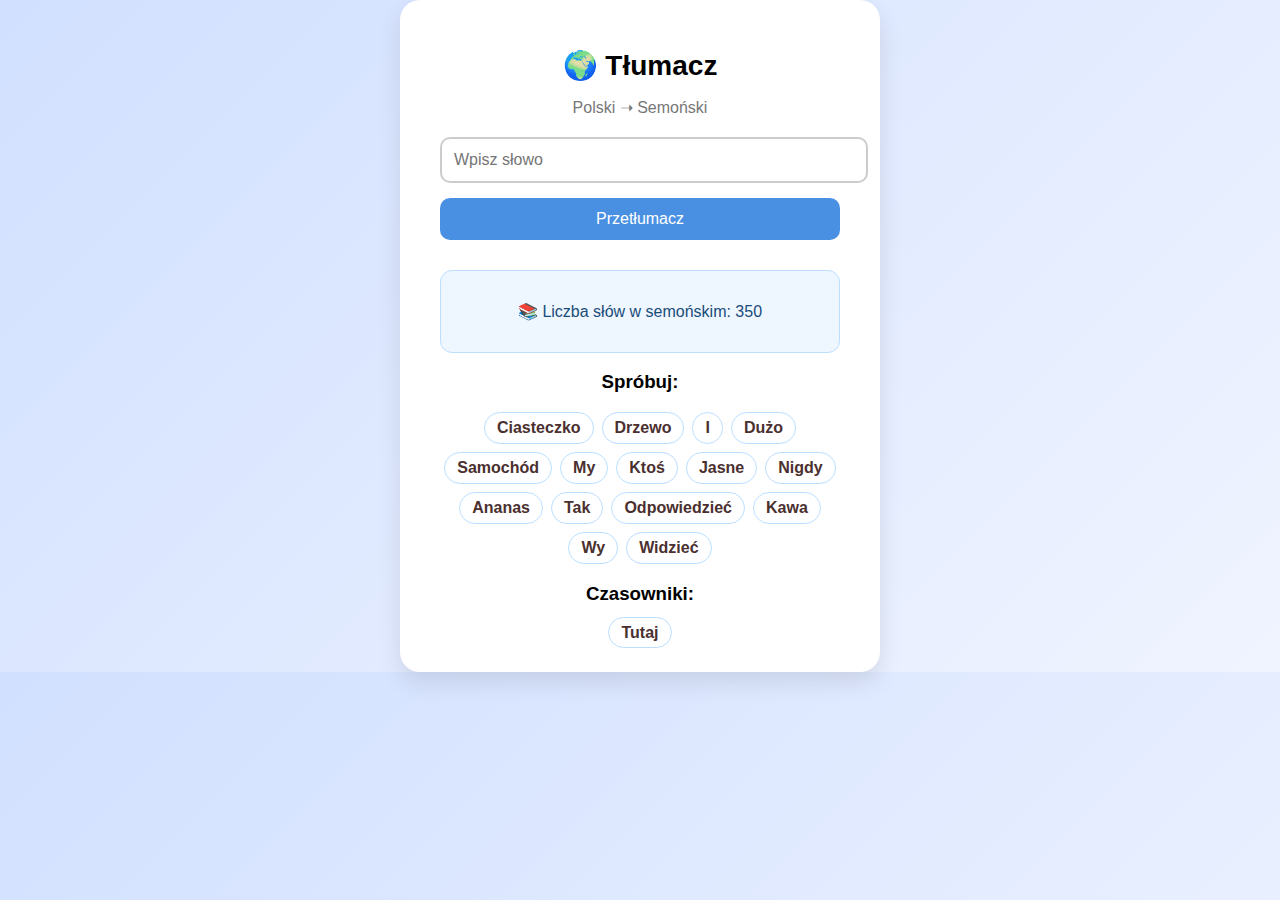
<file: index.html>
<!DOCTYPE html>
<html lang="de">

<head>
    <meta charset="UTF-8" />
    <meta name="viewport" content="width=device-width, initial-scale=1.0" />
    <title>Tłumacz</title>
    <link rel="stylesheet" href="style.css" />
    <link rel="manifest" href="manifest.json">
    <link rel="icon" type="image/x-icon" href="icon512_rounded.png">
</head>

<body>
    <main class="translator-box">
        <h1>🌍 Tłumacz</h1>
        <p class="subtitle">Polski ➝ Semoński</p>

        <input type="text" id="inputWord" placeholder="Wpisz słowo" />
        <ul id="suggestionsList" class="suggestions hidden"></ul>

        <button id="translateBtn">Przetłumacz</button>

        <div id="output" class="result-box hidden">
            <div class="result-row">
                <span class="label">Semoński:</span>
                <span id="translation" class="value"></span>
            </div>

            <div class="synonyms-section">
                <h2>Synonimy:</h2>
                <div class="result-row">
                    <div id="mineSynonyms" class="chip-box"></div>
                </div>
            </div>
        </div>
        <div class="stats">
            <p>📚 Liczba słów w semońskim: <span id="wordCount">0</span></p>
        </div>
        <h3>Spróbuj:</h3>
        <div id="suggestions" class="chip-box"></div>
        <h3>Czasowniki:</h3>
        <a href="Verbs/index.html">Tutaj</a>

    </main>

    <script src="script.js"></script>
</body>

</html>
</file>
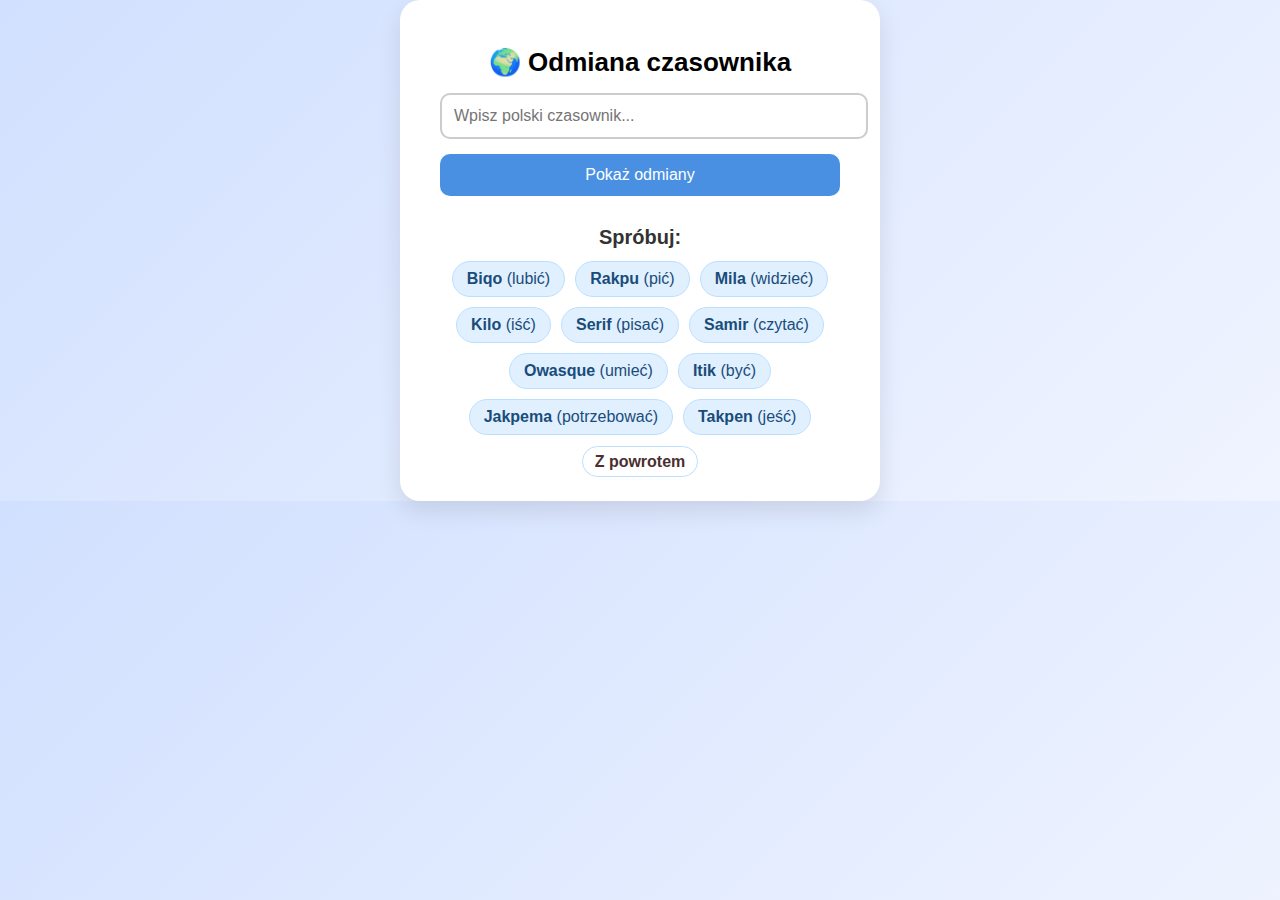
<file: Verbs/index.html>
<!DOCTYPE html>
<html lang="pl">

<head>
  <meta charset="UTF-8" />
  <meta name="viewport" content="width=device-width, initial-scale=1.0" />
  <title>Odmiana czasowników</title>
  <link rel="stylesheet" href="style.css" />
  <link rel="icon" type="image/x-icon" href="../icon512_rounded.png">
</head>

<body>
  <main class="verb-box">
    <h1>🌍 Odmiana czasownika</h1>
    <input type="text" id="verbInput" placeholder="Wpisz polski czasownik..." />
    <button id="showBtn">Pokaż odmiany</button>

    <div id="resultBox" class="hidden">
      <h2>Czasownik w języku semońskim: <span id="semoVerb"></span></h2>

      <div id="conjugationBox"></div>
    </div>

    <div id="conjugations" class="result-box hidden">
    </div>
    <section class="suggestion-section">
      <h2>Spróbuj:</h2>
      <div id="verbChips" class="chip-box"></div>
    </section>

    <div id="resultBox" class="hidden result-box">
      <h2>Semoński: <span id="semoVerb"></span></h2>
      <h3>Polski: <span id="polVerb"></span></h3>
      <div id="conjugationBox"></div>
    </div>

    <br />
    <a href="../index.html">Z powrotem</a>
  </main>

  <script src="script.js"></script>
</body>

</html>
</file>
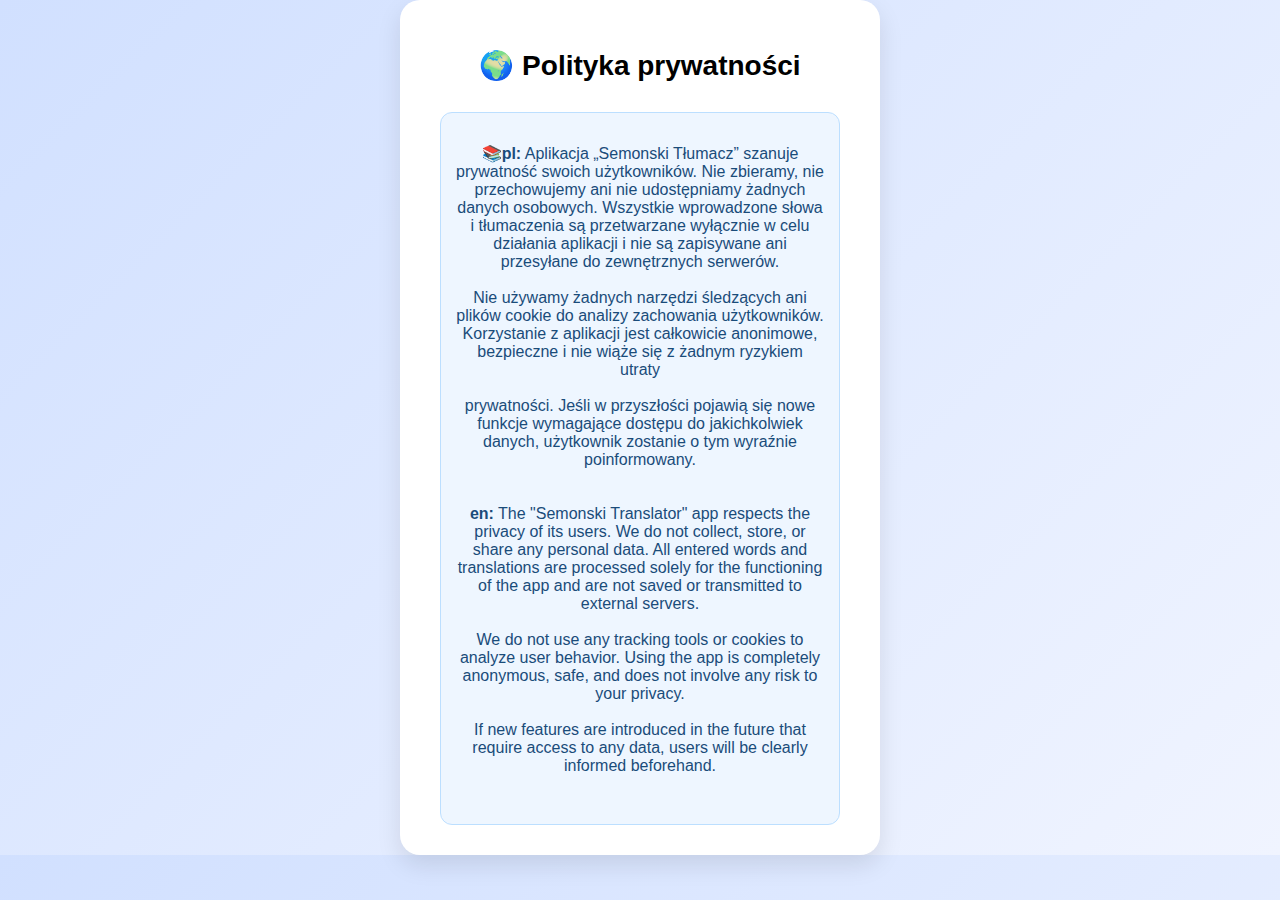
<file: rules.html>
<!DOCTYPE html>
<html lang="de">

<head>
    <meta charset="UTF-8" />
    <meta name="viewport" content="width=device-width, initial-scale=1.0" />
    <title>Tłumacz</title>
    <link rel="stylesheet" href="style.css" />
    <link rel="manifest" href="manifest.json">
    <link rel="icon" type="image/x-icon" href="icon512_rounded.png">
</head>

<body>
    <main class="translator-box">
        <h1>🌍 Polityka prywatności</h1>
        <div class="stats">
            <p>📚<b>pl:</b> Aplikacja „Semonski Tłumacz” szanuje prywatność swoich użytkowników. Nie zbieramy, nie
                przechowujemy
                ani nie udostępniamy żadnych danych osobowych. Wszystkie wprowadzone słowa i tłumaczenia są przetwarzane
                wyłącznie w celu działania aplikacji i nie są zapisywane ani przesyłane do zewnętrznych serwerów. <br>
                <br>

                Nie używamy żadnych narzędzi śledzących ani plików cookie do analizy zachowania użytkowników.
                Korzystanie z aplikacji jest całkowicie anonimowe, bezpieczne i nie wiąże się z żadnym ryzykiem utraty
                <br> <br>
                prywatności.

                Jeśli w przyszłości pojawią się nowe funkcje wymagające dostępu do jakichkolwiek danych, użytkownik
                zostanie o tym wyraźnie poinformowany. <br> <br> <br>


                <b>en:</b> The "Semonski Translator" app respects the privacy of its users. We do not collect, store, or share any
                personal data. All entered words and translations are processed solely for the functioning of the app
                and are not saved or transmitted to external servers. <br> <br>

                We do not use any tracking tools or cookies to analyze user behavior. Using the app is completely
                anonymous, safe, and does not involve any risk to your privacy. <br> <br>

                If new features are introduced in the future that require access to any data, users will be clearly
                informed beforehand. <br> <br>
            </p>
        </div>
</body>

</html>
</file>
<file: style.css>
body {
  margin: 0;
  font-family: 'Segoe UI', sans-serif;
  background: linear-gradient(135deg, #d1e0ff, #f0f4ff);
  display: flex;
  justify-content: center;
  align-items: center;
}

.translator-box {
  background-color: white;
  padding: 30px 40px;
  border-radius: 20px;
  box-shadow: 0 10px 25px rgba(0, 0, 0, 0.1);
  max-width: 400px;
  width: 100%;
  text-align: center;
}

a {
  background-color: #ffffff;
  color: #4b3030;
  padding: 6px 12px;
  border-radius: 999px;
  font-size: 16px;
  border: 1px solid #bcdfff;
  font-weight: 600;
  transition: background 0.3s;
  text-decoration: none;
}

a:hover {
  background-color: #e0f0ff;
  cursor: pointer;
  text-decoration: underline;
}

h1 {
  margin-bottom: 5px;
  font-size: 28px;
}

.subtitle {
  color: #777;
  margin-bottom: 20px;
}

input {
  width: 100%;
  padding: 12px;
  font-size: 16px;
  border: 2px solid #ccc;
  border-radius: 10px;
  outline: none;
  transition: border-color 0.3s;
}

input:focus {
  border-color: #4a90e2;
}

button {
  margin-top: 15px;
  padding: 12px;
  width: 100%;
  background: #4a90e2;
  color: white;
  border: none;
  border-radius: 10px;
  font-size: 16px;
  cursor: pointer;
  transition: background 0.3s;
}

button:hover {
  background: #3b7fd1;
}

.result-box {
  margin-top: 25px;
  text-align: center;
  animation: fadeIn 0.3s ease;
}

.result-row {
  margin-bottom: 12px;
}

.label {
  font-weight: 500;
  color: #333;
  font-size: 20px;
}

.value {
  display: block;
  margin-top: 3px;
  background-color: #e0f0ff;
  border: 1px solid #bcdfff;
  color: #1a4c7a;
  font-size: 20px;
  font-weight: bold;
  border-radius: 999px;
  padding: 6px 12px;
}

.stats {
  margin-top: 30px;
  padding: 15px;
  background-color: #eef6ff;
  border: 1px solid #bcdfff;
  border-radius: 12px;
  font-size: 16px;
  color: #1a4c7a;
}

.hidden {
  display: none;
}

.synonyms-section {
  margin-top: 20px;
  padding-top: 10px;
  border-top: 1px solid #ddd;
}

.synonyms-section h2 {
  font-size: 18px;
  margin-bottom: 10px;
  color: #333;
}

.chip-box {
  display: flex;
  flex-wrap: wrap;
  gap: 8px;
  margin-top: 5px;
  justify-content: center;
}

.chip {
  background-color: #e0f0ff;
  color: #1a4c7a;
  padding: 6px 12px;
  border-radius: 999px;
  font-size: 16px;
  border: 1px solid #bcdfff;
  font-weight: 600;
}

.chip-suggestions {
  background-color: #ffffff;
  color: #4b3030;
  padding: 6px 12px;
  border-radius: 999px;
  font-size: 16px;
  border: 1px solid #bcdfff;
  font-weight: 600;
  transition: background 0.3s;
}

.chip-suggestions:hover {
  background-color: #e0f0ff;
  cursor: pointer;
}

.suggestions {
  margin-top: 8px;
  list-style: none;
  padding: 0;
  background-color: white;
  border: 1px solid #ccc;
  border-radius: 10px;
  max-height: 180px;
  overflow-y: auto;
  box-shadow: 0 4px 10px rgba(0, 0, 0, 0.1);
  z-index: 10;
  position: absolute;
  width: 100%;
  max-width: 400px;
}

.suggestions li {
  padding: 10px;
  cursor: pointer;
}

.suggestions li:hover {
  background-color: #f0f0f0;
}


@media only screen and (max-width: 500px) {
  .value {
    margin-left: 25%;
    margin-right: 32%;
  }

  .suggestions {
    max-width: 300px;
  }
}

@media only screen and (max-width: 350px) {
  .value {
    margin-left: 5px;
    margin-right: 5px;
    font-size: 15px;
  }

  .suggestions {
    max-width: 200px;
  }
}

@keyframes fadeIn {
  from {
    opacity: 0;
    transform: translateY(10px);
  }

  to {
    opacity: 1;
    transform: translateY(0);
  }
}
</file>
<file: Verbs/style.css>
body {
  margin: 0;
  font-family: 'Segoe UI', sans-serif;
  background: linear-gradient(135deg, #d1e0ff, #f0f4ff);
  display: flex;
  justify-content: center;
  align-items: center;
  height: 100%;
}

.verb-box {
  background-color: white;
  padding: 30px 40px;
  border-radius: 20px;
  box-shadow: 0 10px 25px rgba(0, 0, 0, 0.1);
  max-width: 400px;
  width: 100%;
  text-align: center;
}

h1 {
  font-size: 26px;
  margin-bottom: 15px;
}

h2 span {
  background: saddlebrown;
  color: white;
  padding: 1px 10px;
  border-radius: 10px;
}

input {
  width: 100%;
  padding: 12px;
  font-size: 16px;
  border: 2px solid #ccc;
  border-radius: 10px;
  outline: none;
  transition: border-color 0.3s;
}

input:focus {
  border-color: #4a90e2;
}

button {
  margin-top: 15px;
  padding: 12px;
  width: 100%;
  background: #4a90e2;
  color: white;
  border: none;
  border-radius: 10px;
  font-size: 16px;
  cursor: pointer;
  transition: background 0.3s;
}

button:hover {
  background: #3b7fd1;
}

#resultBox {
  margin-top: 25px;
  text-align: left;
}

.hidden {
  display: none;
}

.conj-group {
  margin-bottom: 20px;
}

.conj-group h3 {
  margin-bottom: 5px;
  color: #444;
  font-size: 18px;
}

.conj-table {
  display: grid;
  grid-template-columns: repeat(auto-fit, minmax(150px, 1fr));
  gap: 10px;
}

.conj-table div {
  background: #eef6ff;
  padding: 8px;
  border-radius: 8px;
  font-size: 15px;
}


.suggestion-section {
  margin-top: 30px;
  text-align: center;
}

.suggestion-section h2 {
  font-size: 20px;
  color: #333;
  margin-bottom: 12px;
}

.chip-box {
  display: flex;
  flex-wrap: wrap;
  justify-content: center;
  gap: 10px;
}

.chip {
  background-color: #e0f0ff;
  color: #1a4c7a;
  border: 1px solid #bcdfff;
  padding: 8px 14px;
  border-radius: 999px;
  font-size: 16px;
  font-weight: 500;
  cursor: pointer;
  transition: background 0.3s;
}

.chip:hover {
  background-color: #d0e8ff;
}

.result-box {
  margin-top: 30px;
  text-align: center;
  animation: fadeIn 0.3s ease;
}

a {
  background-color: #ffffff;
  color: #4b3030;
  padding: 6px 12px;
  border-radius: 999px;
  font-size: 16px;
  border: 1px solid #bcdfff;
  font-weight: 600;
  transition: background 0.3s;
  text-decoration: none;
}

a:hover {
  background-color: #e0f0ff;
  cursor: pointer;
  text-decoration: underline;
}

.result-box h2,
.result-box h3 {
  margin: 10px 0;
  font-weight: 500;
  color: #222;
}

@keyframes fadeIn {
  from {
    opacity: 0;
    transform: translateY(8px);
  }

  to {
    opacity: 1;
    transform: translateY(0);
  }
}
</file>
